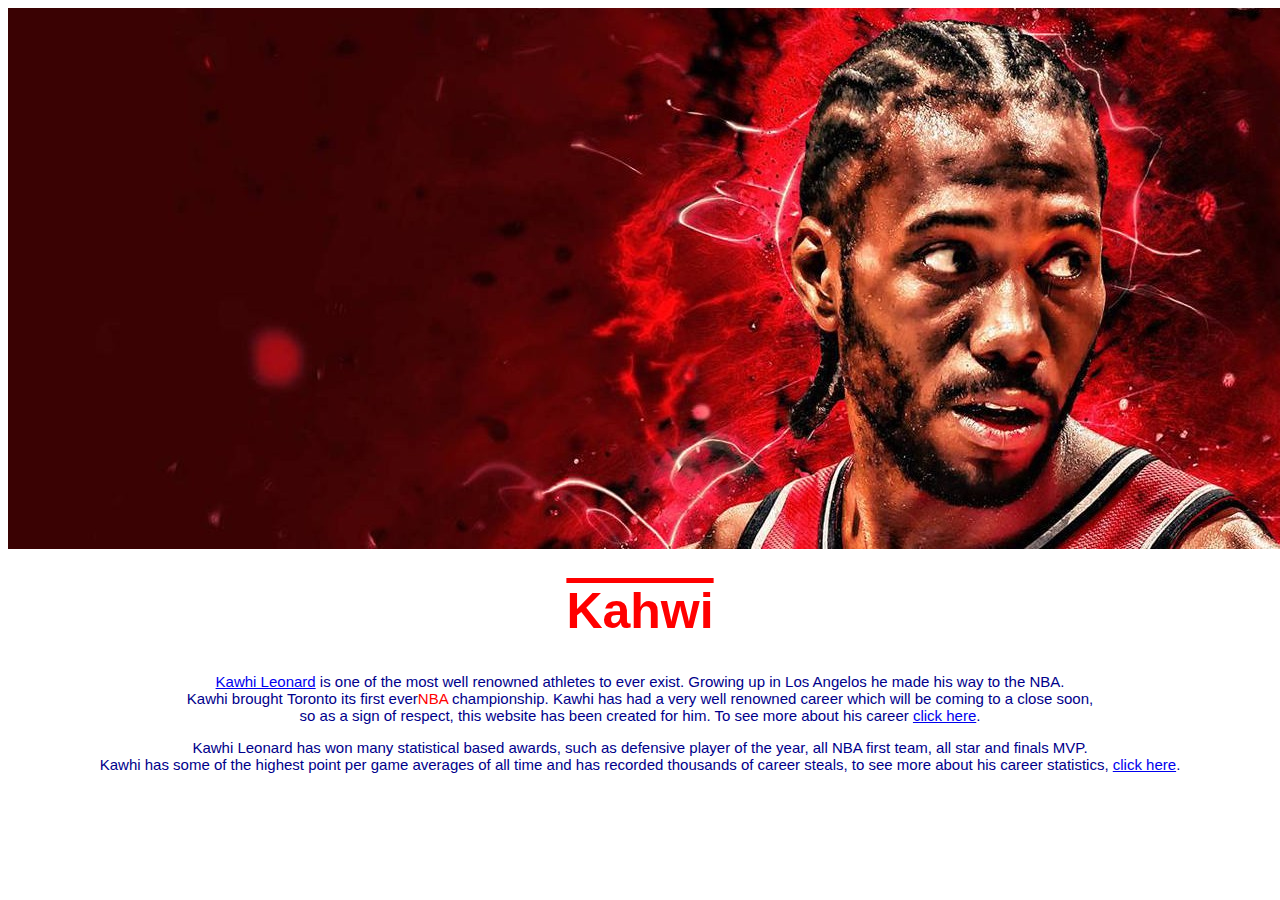
<file: index.html>
<!DOCTYPE html>
<html>
<meta>
  <head>
    <link rel="stylesheet" href="styles.css">
    <title>Kawhi Leonard, overview.</title>
  </head>
  <body>

    <header class="header"> 
      <img src="kawhi2.jpg" alt="Kawhi in Raptors uniform"></img>
    </header> 

    <div class="red">
      <h1>Kahwi</h1>
    </div>
    <p><a href="https://en.wikipedia.org/wiki/Kawhi_Leonard" title="Kawhi's wiki">Kawhi Leonard</a> is one of the most well renowned athletes to ever exist. Growing up in Los Angelos he made his way to the NBA.<br>Kawhi brought <strong>Toronto</strong> its first ever<span style="color:red">NBA</span> championship.
    Kawhi has had a very well renowned career which will be coming to a close soon,<br>so as a sign of respect, this website has been created for him. To see more about his career <a href="kawhi_career.html" title="Kawhi's career">click here</a>.</p>
    <p>Kawhi Leonard has won many statistical based awards, such as defensive player of the year, all NBA first team, all star and finals MVP. <br>Kawhi has some of the highest point per game averages of all time
    and has recorded thousands of career steals, to see more about his career statistics, <a href="kahwi_stats.html" title="Kawhi's Stats">click here</a>.</p>
    
  </body>
</html>
</file>
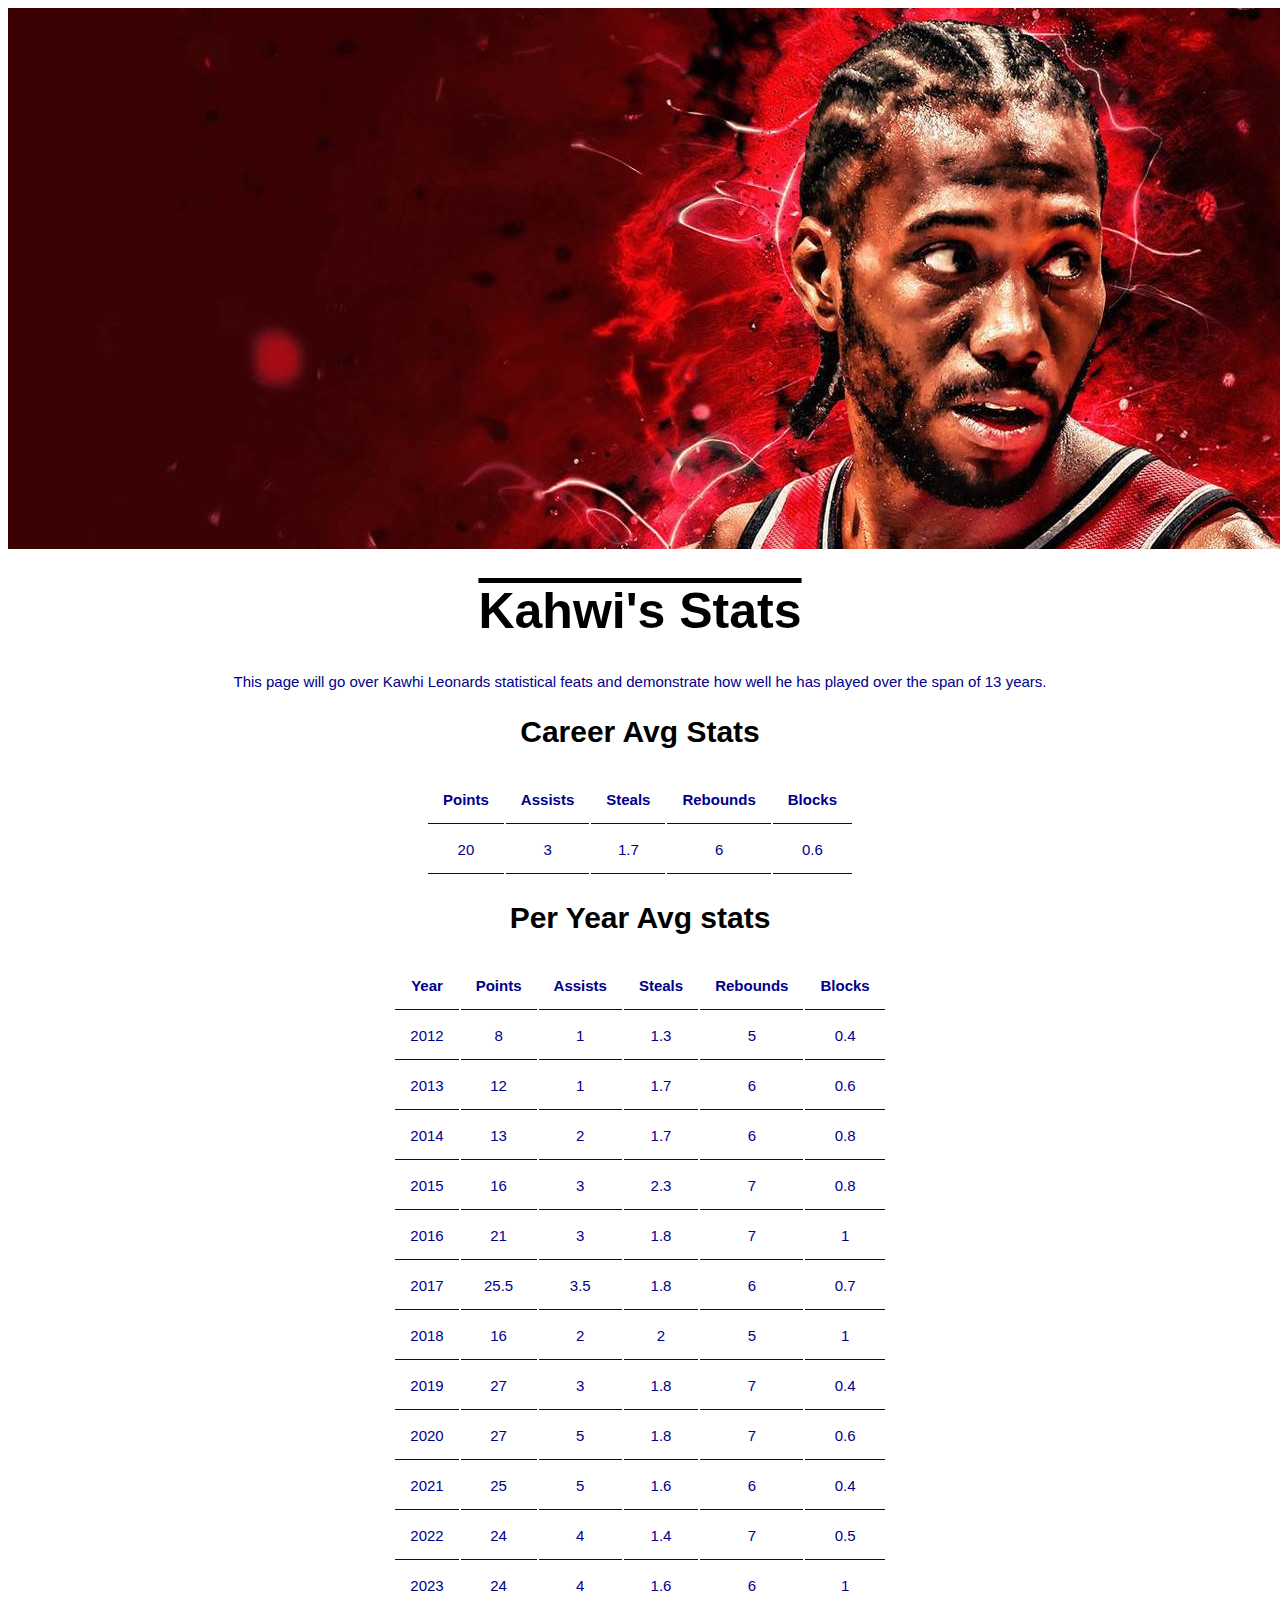
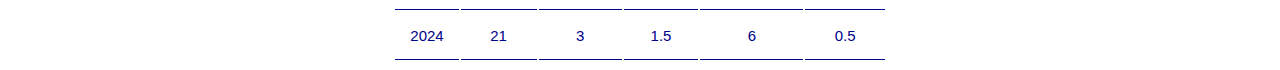
<file: kahwi_stats.html>
<!DOCTYPE html>
<html>
<meta>
  <head>
    <link rel="stylesheet" href="styles.css">
    <title>Kawhi Leonard, Stats</title>
  </head>
  <body>

    <header class="header"> 
      <img src="kawhi2.jpg" alt="Kawhi in Raptors uniform"></img>
    </header> 

    <h1>Kahwi's Stats</h1>
    <p>This page will go over Kawhi Leonards statistical feats and demonstrate how well he has played over the span of 13 years.</p>

    <h2>Career Avg Stats</h2>
    <table class="center">
      <tr>
        <th>Points</th>
        <th>Assists</th>
        <th>Steals</th>
        <th>Rebounds</th>
        <th>Blocks</th>
      </tr>
      <tr>
        <td>20</td>
        <td>3</td>
        <td>1.7</td>
        <td>6</td>
        <td>0.6</td>
      </tr>
    </table>

    <h2>Per Year Avg stats</h2>

    <table class="center">
      <tr>
        <th>Year</th>
        <th>Points</th>
        <th>Assists</th>
        <th>Steals</th>
        <th>Rebounds</th>
        <th>Blocks</th>
      </tr>
      <tr>
        <td>2012</td>
        <td>8</td>
        <td>1</td>
        <td>1.3</td>
        <td>5</td>
        <td>0.4</td>
      </tr>
      <tr>
        <td>2013</td>
        <td>12</td>
        <td>1</td>
        <td>1.7</td>
        <td>6</td>
        <td>0.6</td>
      </tr>
        <tr>
        <td>2014</td>
        <td>13</td>
        <td>2</td>
        <td>1.7</td>
        <td>6</td>
        <td>0.8</td>
      </tr>
        <tr>
        <td>2015</td>
        <td>16</td>
        <td>3</td>
        <td>2.3</td>
        <td>7</td>
        <td>0.8</td>
      </tr>
        <tr>
        <td>2016</td>
        <td>21</td>
        <td>3</td>
        <td>1.8</td>
        <td>7</td>
        <td>1</td>
      </tr>
        <tr>
        <td>2017</td>
        <td>25.5</td>
        <td>3.5</td>
        <td>1.8</td>
        <td>6</td>
        <td>0.7</td>
      </tr>
        <tr>
        <td>2018</td>
        <td>16</td>
        <td>2</td>
        <td>2</td>
        <td>5</td>
        <td>1</td>
      </tr>
        <tr>
        <td>2019</td>
        <td>27</td>
        <td>3</td>
        <td>1.8</td>
        <td>7</td>
        <td>0.4</td>
      </tr>
        <tr>
        <td>2020</td>
        <td>27</td>
        <td>5</td>
        <td>1.8</td>
        <td>7</td>
        <td>0.6</td>
      </tr>
        <tr>
        <td>2021</td>
        <td>25</td>
        <td>5</td>
        <td>1.6</td>
        <td>6</td>
        <td>0.4</td>
      </tr>
        <tr>
        <td>2022</td>
        <td>24</td>
        <td>4</td>
        <td>1.4</td>
        <td>7</td>
        <td>0.5</td>
      </tr>
        <tr>
        <td>2023</td>
        <td>24</td>
        <td>4</td>
        <td>1.6</td>
        <td>6</td>
        <td>1</td>
      </tr>
        <tr>
        <td>2024</td>
        <td>21</td>
        <td>3</td>
        <td>1.5</td>
        <td>6</td>
        <td>0.5</td>
      </tr>
     
    </table>

  </body>
</html>
</file>
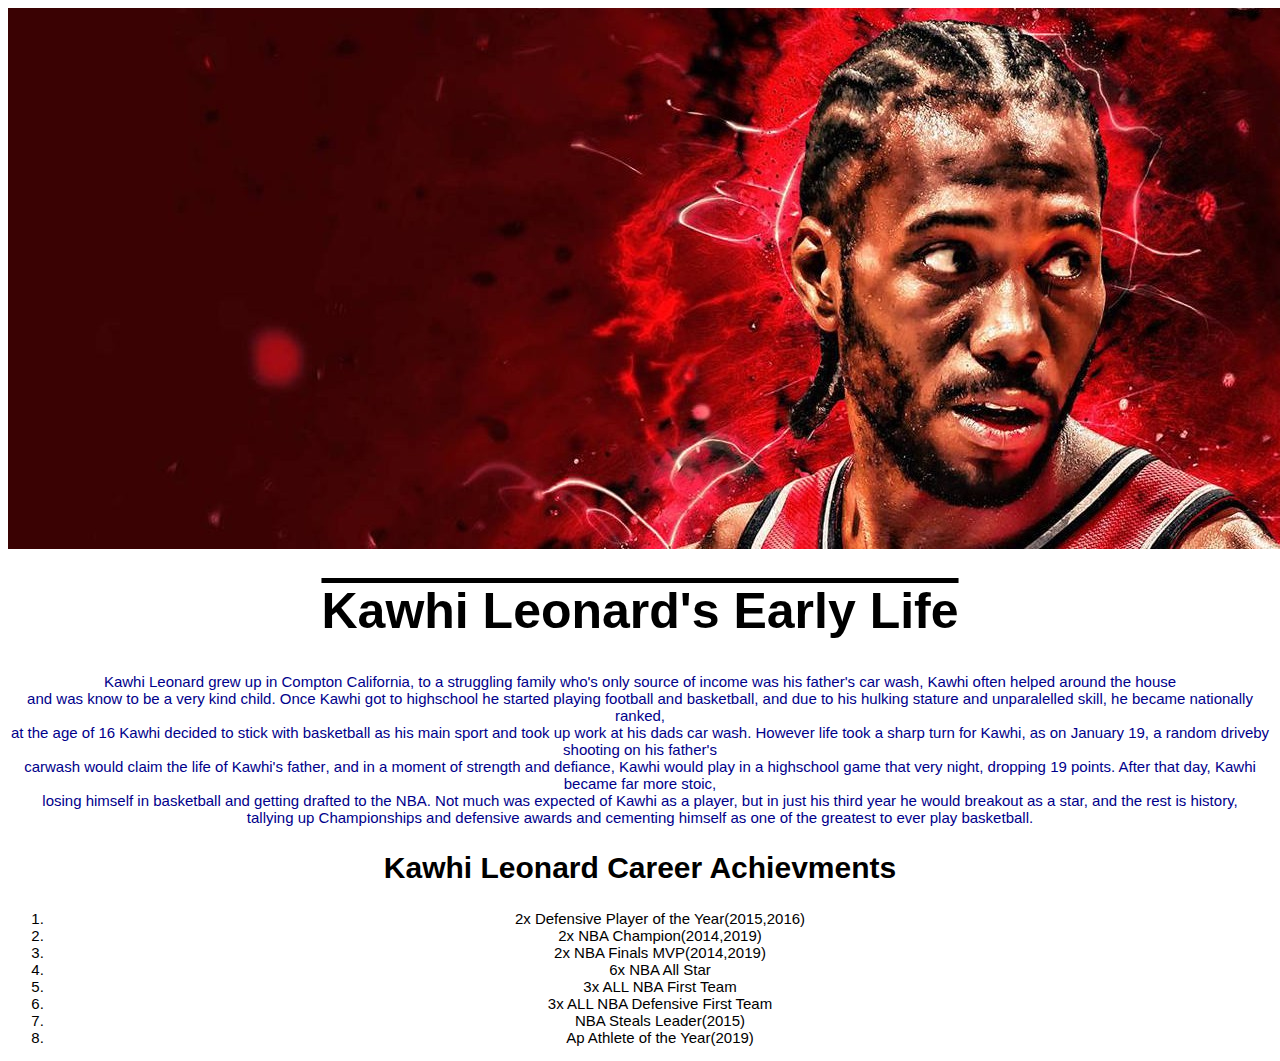
<file: kawhi_career.html>
<!DOCTYPE html>
<html>
<meta>
  <head>
    <link rel="stylesheet" href="styles.css">
    <title>Kawhi Leonard, life path and career.</title>
  </head>
  <body>

    <header class="header"> 
      <img src="kawhi2.jpg" alt="Kawhi in Raptors uniform"></img>
    </header> 

    <h1>Kawhi Leonard's Early Life</h1>
    <p>Kawhi Leonard grew up in Compton California, to a struggling family who's only source of income was his father's car wash, Kawhi often helped around the house<br> and was know to be a very kind child.
    Once Kawhi got to highschool he started playing football and basketball, and due to his hulking stature and unparalelled skill, he became nationally ranked, <br>at the age of 16 Kawhi decided to stick with basketball as his main sport 
    and took up work at his dads car wash. However life took a sharp turn for Kawhi, as on January 19, a random driveby shooting on his father's <br>carwash would claim the life of Kawhi's <strong>father</strong>, and in a moment of 
    strength and defiance, Kawhi would play in a highschool game that very night, dropping 19 points. After that day, Kawhi became far more stoic, <br>losing himself in basketball and getting drafted to the NBA.
    Not much was expected of Kawhi as a player, but in just his third year he would breakout as a star, and the rest is history, <br>tallying up Championships and defensive awards and cementing himself as 
    one of the greatest to ever play basketball.</p>
    <h2>Kawhi Leonard Career Achievments</h2>
    <ol class="center">
      <li>2x Defensive Player of the Year(2015,2016)</li>
      <li>2x NBA Champion(2014,2019)</li>
      <li>2x NBA Finals MVP(2014,2019)</li>
      <li>6x NBA All Star</li>
      <li>3x ALL NBA First Team</li>
      <li>3x ALL NBA Defensive First Team</li>
      <li>NBA Steals Leader(2015)</li>
      <li>Ap Athlete of the Year(2019)</li>
    </ol>
  </body>
</html>
</file>
<file: styles.css>
body {  
    font-family:Georgia, Arial, Helvetica, Sans-serif,serif;
    font-size:15px;
    color:black;
    background-color:lightred;
    font-weight:12;
}

title{
    font:Arial;
    font-size:30px;
}

p {
    font-size:1em;
    color:darkblue;
    font:Arial;
    text-align:center;
}

h1 {
    font:Arial;
    font-size:50px;
    text-align:center;
    text-decoration: overline;
}
 
h2 {
    font:Arial;
    font-size:30px;
    text-align: center;
}

header { 
  width:1920px;
  height:540px; 
} 

table  {
  text-align: center;
  color:darkblue;
}

th, td {
  border-bottom: 1px solid;
  text-align: center;
  padding: 15px;
}

.center {
  margin-left: auto;
  margin-right: auto;
}

.red {
  color:red;
}
ol {
    text-align:center;
}
li {
    text-align:center;
}
</file>
